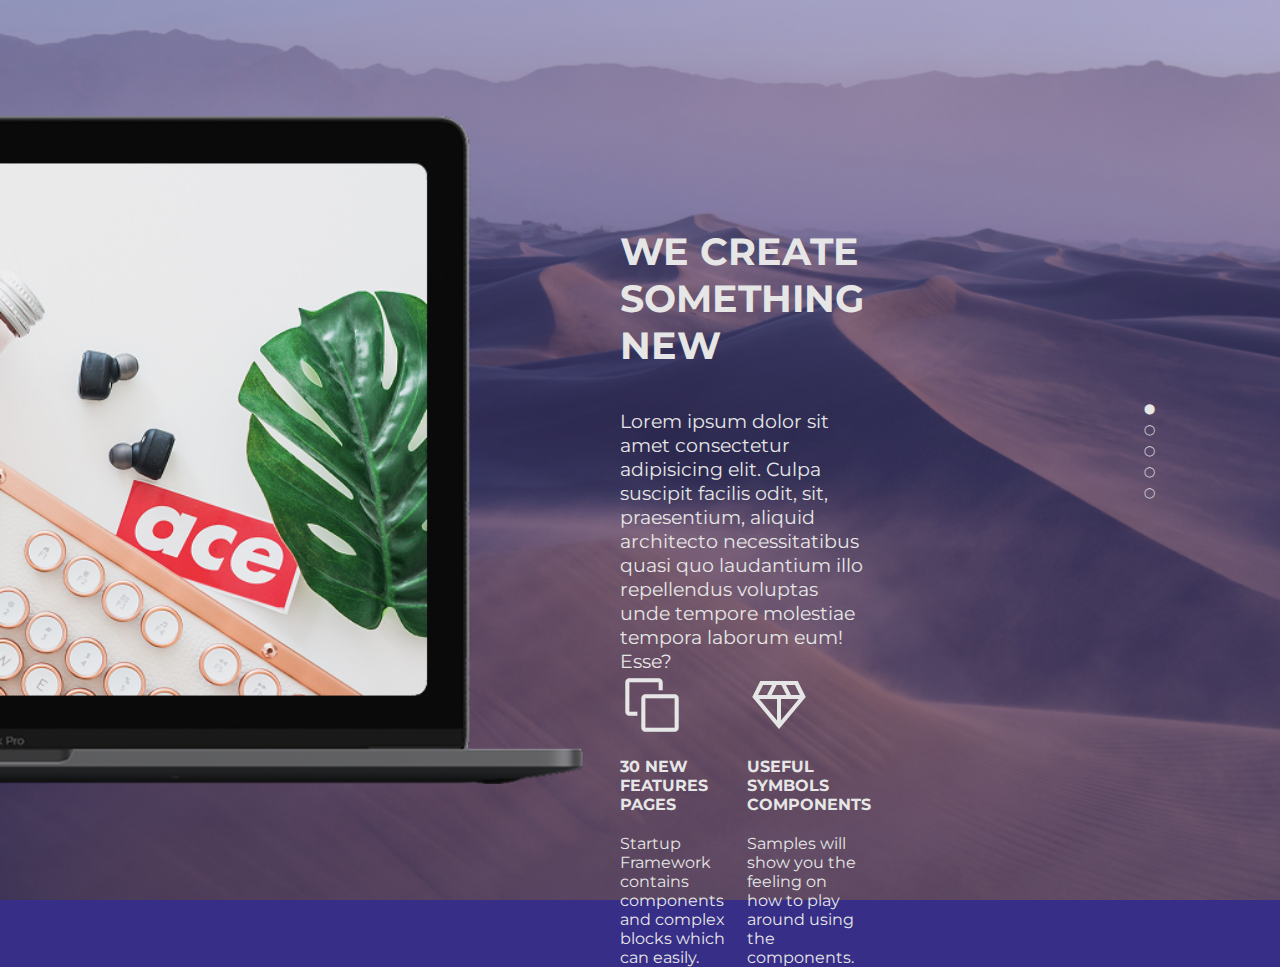
<file: pages/features/index.html>
<!DOCTYPE html>
<html lang="pt-br">
<head>
    <meta charset="UTF-8">
    <meta name="viewport" content="width=device-width, initial-scale=1.0">
    <link rel="stylesheet" href="style.css">
    <link href="https://fonts.googleapis.com/css2?family=Material+Symbols+Outlined" rel="stylesheet" />
    <title>Features</title>
</head>
<body>
    <div class="principal">
        <div class="containerNotebook">
            <img src="../../assets/SpaceGrey.png" alt="note">
        </div>
        <div class="containerDetails">
            <div class="containerTitle">
                <h1>WE CREATE SOMETHING NEW</h1>
                <p>Lorem ipsum dolor sit amet consectetur adipisicing elit. Culpa suscipit facilis odit, sit, praesentium, aliquid architecto necessitatibus quasi quo laudantium illo repellendus voluptas unde tempore molestiae tempora laborum eum! Esse?</p>
            </div>            
            <div class="containerExamples">
                <span class="material-symbols-outlined">stack</span>
                <h4>30 NEW FEATURES PAGES</h4>
                <p>Startup Framework contains components and complex blocks which can easily.</p>
            </div>
            <div class="containerExamples">
                <span class="material-symbols-outlined">diamond</span>
                <h4>USEFUL SYMBOLS COMPONENTS</h4>
                <p>Samples will show you the feeling on how to play around using the components.</p>
            </div>                              
        </div>
        <div class="btnIndices">
            <button type="button">⬤</button>
            <button type="button">◯</button>
            <button type="button">◯</button>
            <button type="button">◯</button>
            <button type="button">◯</button>
        </div>
    </div>
</body>
</html>
</file>
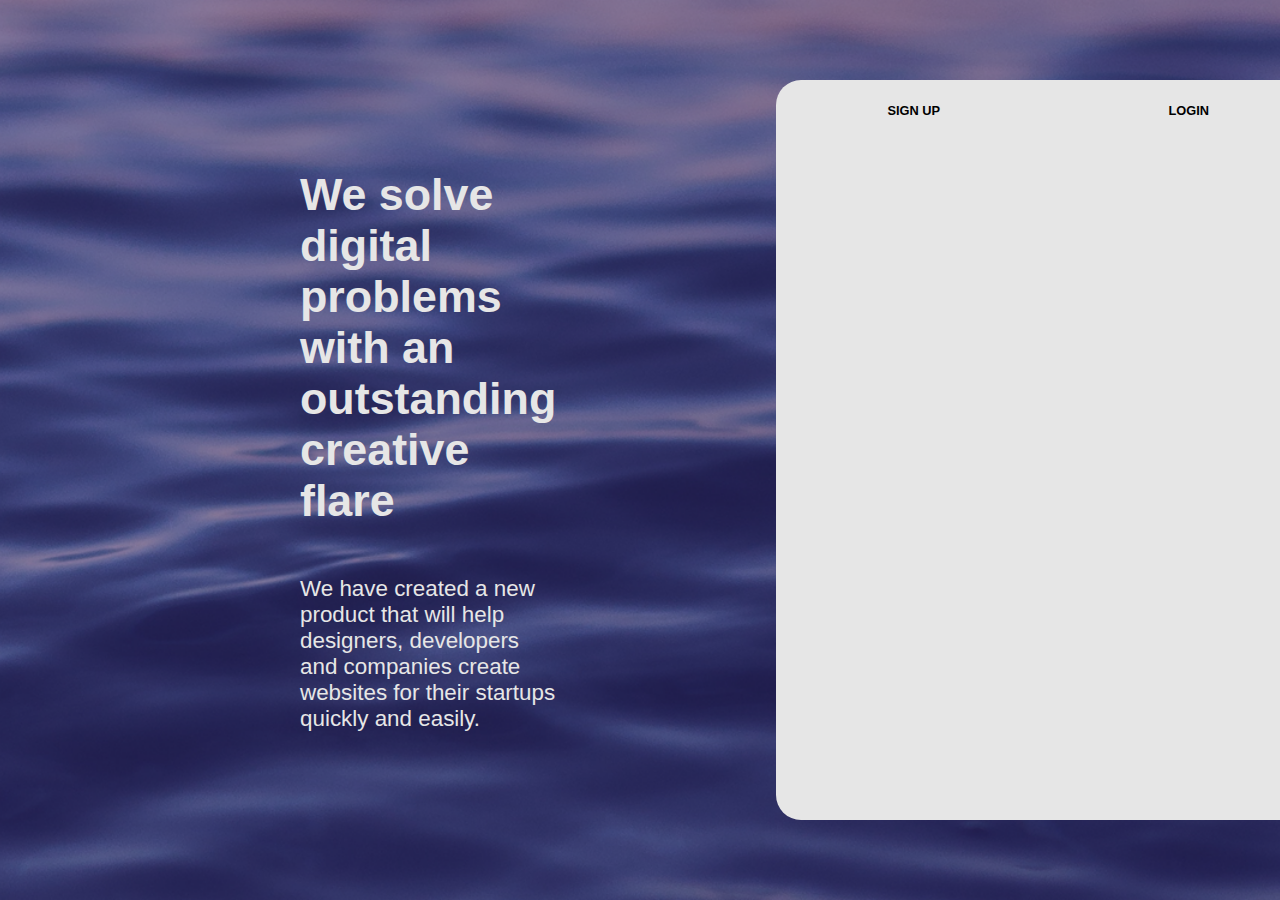
<file: pages/form/index.html>
<!DOCTYPE html>
<html lang="pt-br">
<head>
    <meta charset="UTF-8">
    <meta name="viewport" content="width=device-width, initial-scale=1.0">
    <link rel="stylesheet" href="style.css">
    <title>Form</title>
</head>
<body>
    <div class="principal">
        <div class="containerText">
            <h1>We solve digital problems with an outstanding creative flare</h1>
            <p>We have created a new product that will help designers, developers and companies create websites for their startups quickly and easily.</p>
        </div>
        <div class="form-container">
            <div class="formSection">
                <div>
                    <button type="button">SIGN UP</button>
                    <div class="faixaBtn"></div>
                </div>
                <div>
                    <button type="button">LOGIN</button>
                    <div class="faixaBtn"></div>
                </div>
            </div>
        </div>
    </div>
</body>
</html>
</file>
<file: pages/features/style.css>
@import url('https://fonts.googleapis.com/css2?family=Montserrat:ital,wght@0,100..900;1,100..900&family=Open+Sans:ital,wght@0,300..800;1,300..800&family=Roboto+Condensed:ital,wght@0,100..900;1,100..900&display=swap');

* {
    margin: 0;
    padding: 0;
    box-sizing: border-box;
    color: var(--secondary-color);
}

:root{
    --primary-color: rgb(55, 46, 136);
    --secondary-color: rgb(230, 230, 230);    
    --dark-primary-color: rgb(26, 21, 68);
}

button{
    border: none;
    background-color: transparent;
    text-decoration: none;
    cursor: pointer;
}

body {
    width: 100dvw;
    height: 100dvh;
    background-color: var(--primary-color);
    font-family: "Montserrat", sans-serif;    
    padding: 80px 200px 80px 0;
    background-image: url("../../assets/backgroundDesert.png");
    background-size: cover;
    background-position: center;
    background-repeat: no-repeat;
}

.principal {
    width: 100%;
    height: 100%;
    display: flex;
    gap: 20px;
    justify-content: space-between;
    align-items: center;
}

.containerNotebook img {
    width: 600px;
    height: auto;
    display: block;
}

.containerDetails{
    height: 60%;
    display: flex;
    flex-wrap: wrap;
    justify-content: space-between;
    align-items: center;
}

.containerTitle{
    min-width: 100%;
    display: flex;
    flex-direction: column;
    justify-content: center;
    align-items: flex-start;
    gap: 40px;
    font-size: 1.2rem;
}

.containerExamples{
    max-width: 48%;
    display: flex;
    flex-direction: column;
    justify-content: center;
    align-items: flex-start;
    gap: 20px;
}

.containerExamples span{
    font-size: 4rem;
}

.btnIndices{
    display: flex;
    flex-direction: column;
    justify-content: center;
    align-items: center;
    gap: 10px;
    margin-left: 260px;
}

.btnIndices button{
    font-size: 0.6rem;
}
</file>
<file: pages/form/style.css>
* {
    margin: 0;
    padding: 0;
    box-sizing: border-box;
}

:root{
    --primary-color: rgb(55, 46, 136);
    --secondary-color: rgb(230, 230, 230);    
    --dark-primary-color: rgb(26, 21, 68);
}

button{
    border: none;
    background-color: transparent;
    text-decoration: none;
    cursor: pointer;
}

body {
    width: 100dvw;
    height: 100dvh;
    background-color: var(--primary-color);
    font-family: "Montserrat", sans-serif;    
    padding: 80px 300px;
    background-image: url("../../assets/backgroundWater.png");
    background-size: cover;
    background-position: center;
    background-repeat: no-repeat;    
    color: var(--secondary-color);
}

.principal {
    width: 100%;
    height: 100%;
    display: flex;
    gap: 220px;
    justify-content: space-between;
    align-items: center;
}

.containerText{
    font-size: 1.4rem;
    display: flex;
    flex-direction: column;
    gap: 50px;
}

.form-container{
    min-width: 550px;
    height: 100%;
    border-radius: 25px;
    background-color: var(--secondary-color);
}

.formSection{
    width: 100%;
    display: flex;
    color: var(--primary-color);
}

.deactivate{
    color: rgb(141, 141, 141);
}

.formSection>div{
    width: 50%;
}

.formSection button{
    height: 60px;
    display: flex;
    justify-content: center;
    align-items: center;
    margin: auto;
    font-size: 0.8rem;
    font-weight: 600;
}

.faixaBtn{
    width: 100%;
    height:5px;
}
</file>
